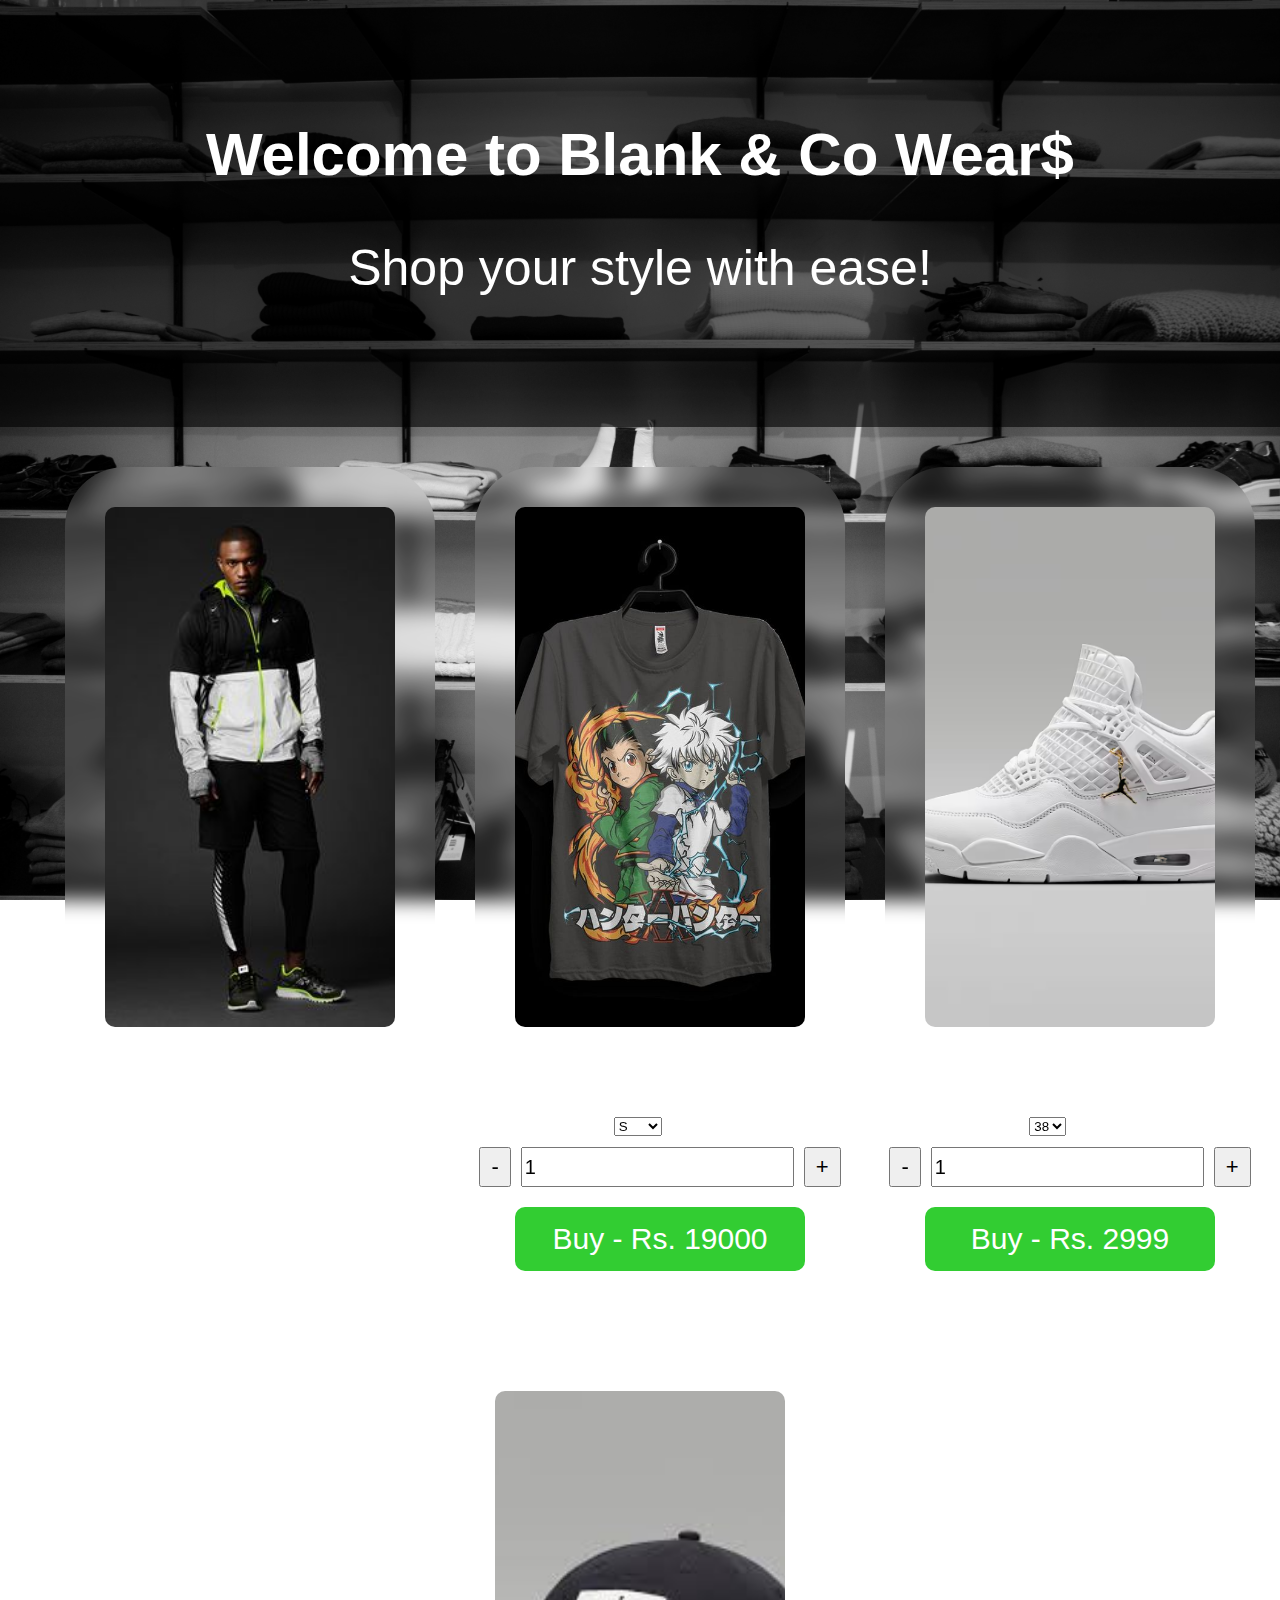
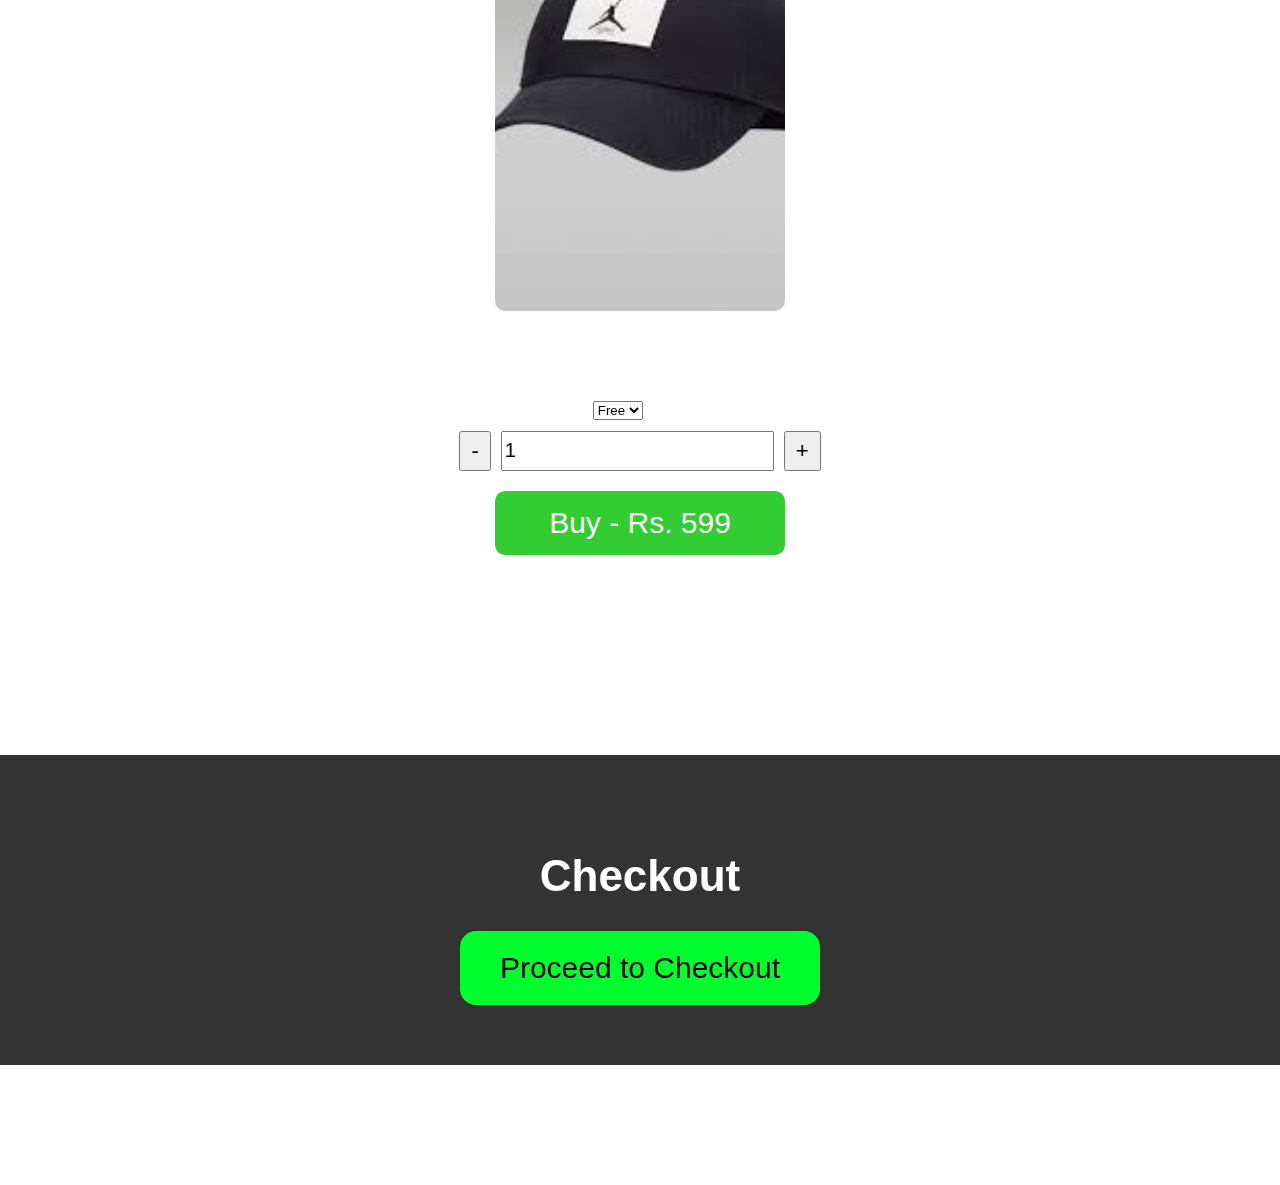
<file: index.html>
<!DOCTYPE html>
<html lang="en">
<head>
  <meta charset="UTF-8">
  <meta name="viewport" content="width=device-width, initial-scale=1.0">
  <title>Fashion Store</title>
  <link rel="stylesheet" href="style.css">
</head>
<body>
  <div class="hero">
    <h1>Welcome to Blank & Co Wear$</h1>
    <p>Shop your style with ease!</p>
  </div>

  <img src="background.jpg" alt="Background" style="
  position: fixed;
  top: 0;
  left: 0;
  width: 100vw;
  height: 100vh;
  object-fit: cover;
  z-index: -1; ">


  
          
  <section class="products-section">
    

 
  <div class="@media"></div>
    <div class="product-card">
      <img src="model.jpg" alt="Model Showcasing Outfit">
      <h2>Model Showcase</h2>
      <p style="font-size: 35px;" >Wear Confidence. Own the Street</p>
    </div>

    <div class="product-card">
      <img src="tshirt.jpg" alt="T-Shirt">
      <h2>T-Shirt</h2>
      <label>Size:</label>
      <select id="size-tshirt">
        <option>S</option><option>M</option><option>L</option><option>XL</option><option>XXL</option>
      </select>
      <label>Quantity:</label>
      <div class="quantity">
        <button onclick="decrease('qty-tshirt')">-</button>
        <input type="number" id="qty-tshirt" value="1" min="1">
        <button onclick="increase('qty-tshirt')">+</button>
      </div>
      <button class="buy-btn" onclick="addToCart('T-Shirt', 1900, 'size-tshirt', 'qty-tshirt')">Buy - Rs. 19000</button>
    </div>

    <div class="product-card">
      <img src="shoes1.avif" alt="Shoes">
      <h2>Shoes</h2>
      <label>Size:</label>
      <select id="size-shoes">
        <option>38</option><option>39</option><option>40</option><option>41</option><option>42</option>
      </select>
      <label>Quantity:</label>
      <div class="quantity">
        <button onclick="decrease('qty-shoes')">-</button>
        <input type="number" id="qty-shoes" value="1" min="1">
        <button onclick="increase('qty-shoes')">+</button>
      </div>
      <button class="buy-btn" onclick="addToCart('Shoes', 2999, 'size-shoes', 'qty-shoes')">Buy - Rs. 2999</button>
    </div>

    <div class="product-card">
      <img src="cap.jfif" alt="Cap">
      <h2>Cap</h2>
      <label>Size:</label>
      <select id="size-cap">
        <option>Free</option>
      </select>
      <label>Quantity:</label>
      <div class="quantity">
        <button onclick="decrease('qty-cap')">-</button>
        <input type="number" id="qty-cap" value="1" min="1">
        <button onclick="increase('qty-cap')">+</button>
      </div>
      <button class="buy-btn" onclick="addToCart('Cap', 599, 'size-cap', 'qty-cap')">Buy - Rs. 599</button>
    </div>
  </section>
<div id="cart" class="cart-section"></div>

  <script src="script.js"></script>
  <section class="checkout-section">
    <h2>Checkout</h2>
    <button onclick="location.href='checkout.html'">Proceed to Checkout</button>
  </section>
<div id="cart" class="cart-section"></div>

  <script src="script.js"></script>
</body>
</html>
  <script src="script.js"></script>
</body>
</html>
</file>
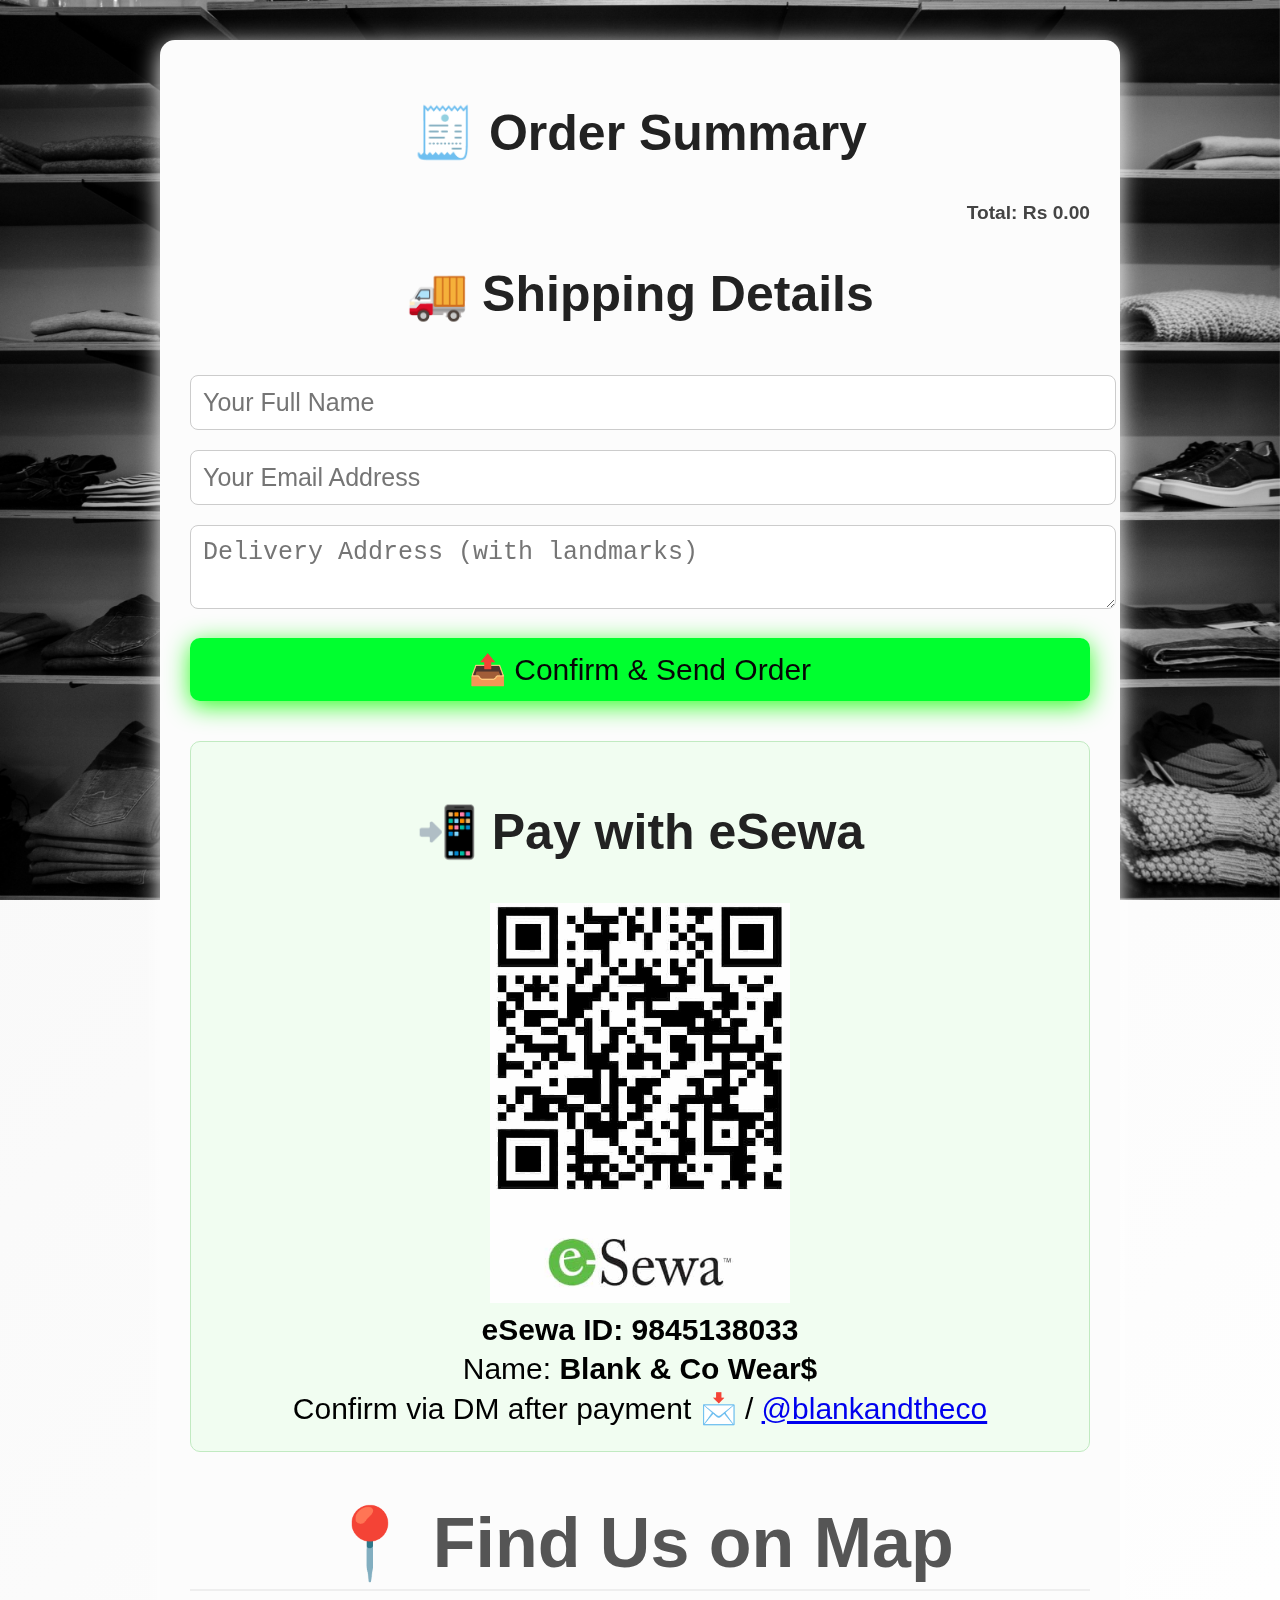
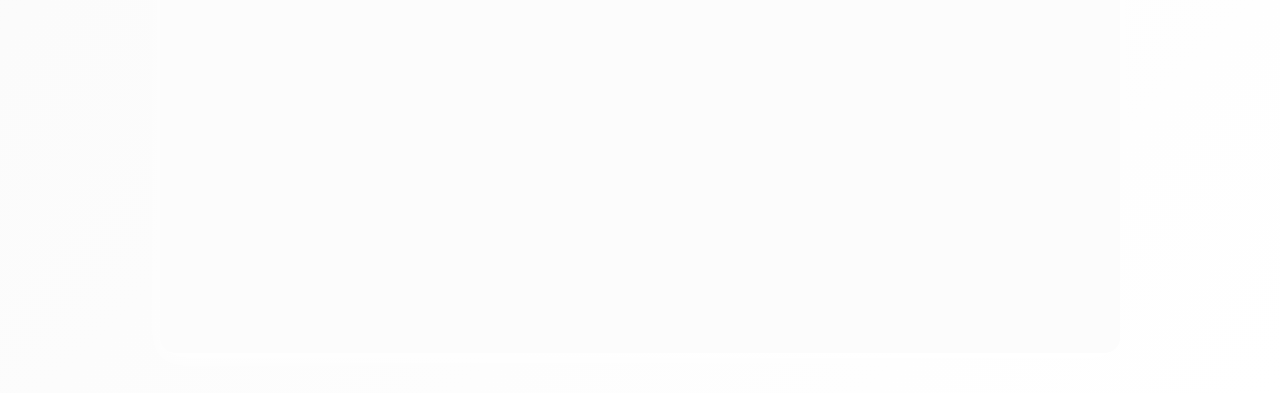
<file: checkout.html>
<!DOCTYPE html>
<html lang="en">
<head>
  <!-- Google tag (gtag.js) -->
<script async src="https://www.googletagmanager.com/gtag/js?id=G-L94KNMGR7G"></script>
<script>
  window.dataLayer = window.dataLayer || [];
  function gtag(){dataLayer.push(arguments);}
  gtag('js', new Date());

  gtag('config', 'G-L94KNMGR7G');
</script>
  <meta charset="UTF-8" />
  <meta name="viewport" content="width=device-width, initial-scale=1.0"/>
  <title>Checkout - Blank & Co Wear$</title>
  <img src="background.jpg" alt="Background" style="
    position: fixed;
    top: 0;
    left: 0;
    width: 100vw;
    height: 100vh;
    object-fit: cover;
    z-index: -1; ">
  <style>
    body {
      font-family: 'Segoe UI', sans-serif;
      background: linear-gradient(135deg, #f7f7f7, #ffffff);
      margin: 0;
      padding: 0;
    }

    .container {
      max-width: 900px;
      margin: 40px auto;
      background: rgb(252, 252, 252);
      padding: 30px;
      border-radius: 15px;
      box-shadow: 0 5px 25px rgb(255, 255, 255);
    }
    .container input{
font-size: 25px;

    }
    .container textarea{
      color: #000;
      font-size: 25px;
    }
    .container button{
      color: #060606;
      background: rgb(0, 255, 47);
      font-family:'Franklin Gothic Medium', 'Arial Narrow', Arial, sans-serif;
      font-size: 30px;
       box-shadow: 0 5px 25px rgba(13, 255, 1, 0.85);
    }

    h1, h2 {
      font-size: 50px;
      text-align: center;
      color: #222;
    }
 
     


    ul {
      font-size: 40px;
      list-style: none;
      padding: 0;
    }

    li {
      padding: 10px 0;
      border-bottom: 1px solid #ccc;
    }

    .total {
      font-size: 1.2em;
      font-weight: bold;
      text-align: right;
      margin-top: 10px;
      color: #444;
    }

    form {
      margin-top: 30px;
    }

    input, textarea {
      width: 100%;
      padding: 12px;
      margin: 10px 0;
      border: 1px solid #ccc;
      border-radius: 8px;
      font-size: 16px;
    }

    button {
      width: 100%;
      padding: 14px;
      background-color: #111;
      color: white;
      font-size: 17px;
      border: none;
      border-radius: 10px;
      cursor: pointer;
      margin-top: 15px;
      transition: 0.3s;
    }

    button:hover {
      background-color: #333;
    }

    .esewa {
      margin-top: 40px;
      padding: 20px;
      background: #f1fdf1;
      border: 1px solid #c1eac1;
      border-radius: 10px;
    }

    .esewa img {
       width: 300px; /* Sets the width to 300 pixels */
  height: 400px; /* Sets the height to 200 pixels */
      max-width: 400px;
      display: block;
      margin: 10px auto;
    }

    .esewa h3, .esewa p {
      font-size: 30px;
      text-align: center;
      margin: 5px;
    }

    iframe {
      width: 100%;
      height: 250px;
      border: none;
      border-radius: 12px;
      margin-top: 20px;
    }

    .section-title {
      margin-top: 50px;
      font-size: 70px;
      text-align: center;
      color: #555;
      border-bottom: 2px solid #eee;
      padding-bottom: 5px;
    }
  </style>
</head>
<body>
  <div class="container">
    <h1>🧾 Order Summary</h1>
    <ul id="order-list"></ul>
    <p class="total">Total: Rs <span id="total-amount">0</span></p>

    <form action="https://formspree.io/f/xovdlyrd" method="POST" onsubmit="prepareOrderData()">
      <h2>🚚 Shipping Details</h2>
      <input type="text" name="Name"   placeholder="Your Full Name" required>
      <input type="email" name="Email" placeholder="Your Email Address" required>
      <textarea name="Address" placeholder="Delivery Address (with landmarks)" required></textarea>

      <input type="hidden" name="Order Summary" id="order-summary-hidden">

      <button type="submit">📤 Confirm & Send Order</button>
    </form>

    <div class="esewa">
      <h2>📲 Pay with eSewa</h2>
      <img src="esewa.png" alt="eSewa QR Code">
      <h3>eSewa ID: <strong>9845138033</strong></h3>
      <p>Name: <strong>Blank & Co Wear$</strong></p>
      
     <p> Confirm via DM after payment 📩 /
      <a href="https://www.instagram.com/blankandtheco">@blankandtheco</a> </p>
    </div>

    <h2 class="section-title">📍 Find Us on Map</h2>
    <iframe 
      src="https://www.google.com/maps/embed?pb=!1m18!1m12!1m3!1d174.53865462264892!2d84.39892536633181!3d27.676210152054033!2m3!1f0!2f0!3f0!3m2!1i1024!2i768!4f13.1!3m3!1m2!1s0x3994fb0012679f3d%3A0x319aba4bd345b44f!2sS.K%20Enterprises!5e1!3m2!1sen!2snp!4v1746950392714!5m2!1sen!2snp" 
      allowfullscreen="" 
      loading="lazy">
    </iframe>
  </div>

  <script>
    const cart = JSON.parse(localStorage.getItem("cart")) || [];
    const listEl = document.getElementById("order-list");
    const totalEl = document.getElementById("total-amount");
    const hiddenInput = document.getElementById("order-summary-hidden");

    let total = 0;
    let orderSummary = "";

    cart.forEach(item => {
      const itemTotal = item.price * item.quantity;
      total += itemTotal;
      const line = `${item.name} (${item.size}) x ${item.quantity} = Rs ${itemTotal}`;
      orderSummary += line + '\n';

      const li = document.createElement("li");
      li.textContent = line;
      listEl.appendChild(li);
    });

    totalEl.textContent = total.toFixed(2);
    orderSummary += `\nTotal: Rs ${total.toFixed(2)}`;
    hiddenInput.value = orderSummary;

    function prepareOrderData() {
      hiddenInput.value = orderSummary;
      localStorage.removeItem("cart"); // clear cart after order
    }
  </script>
</body>
</html>
</file>
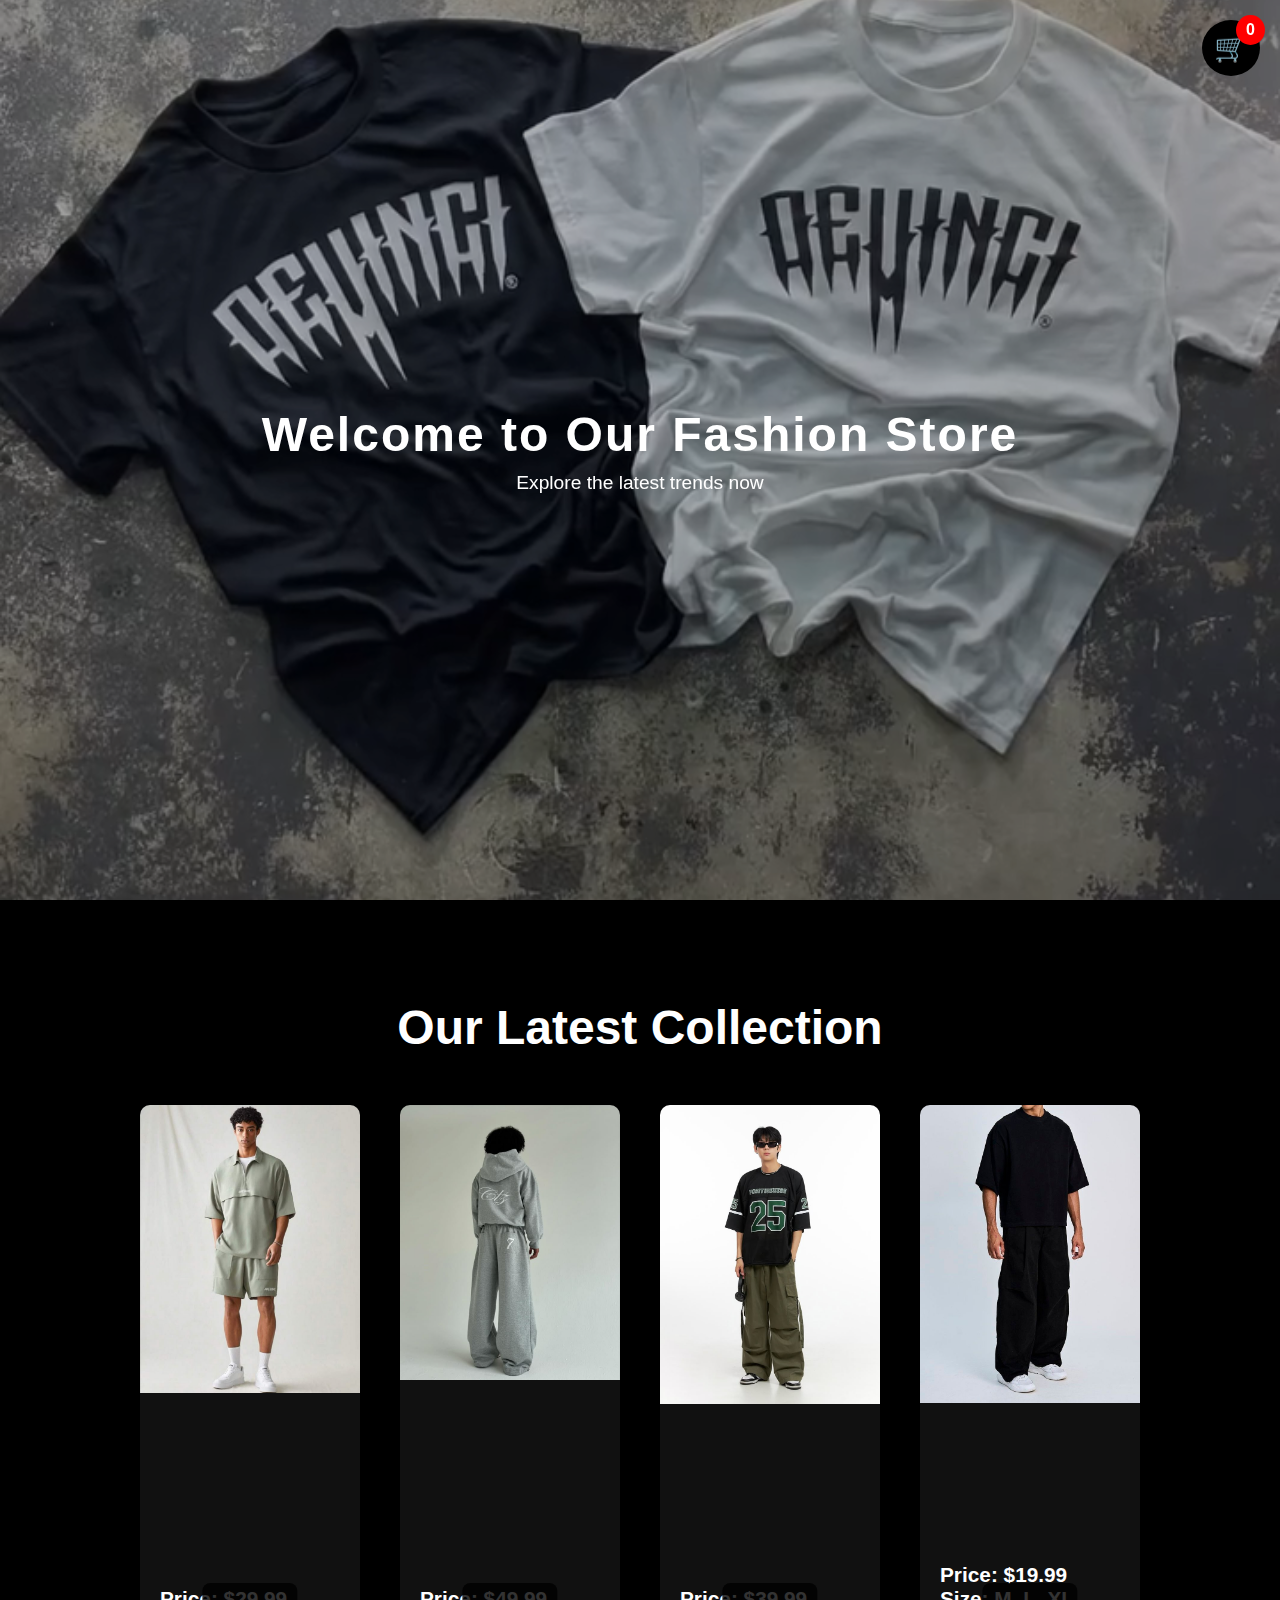
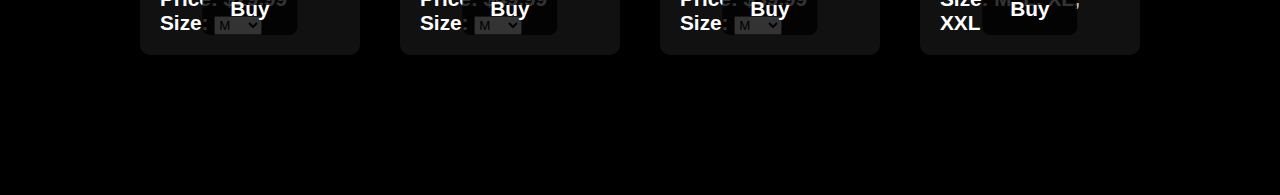
<file: model.html>
<!DOCTYPE html>
<html lang="en">
<head>
  <meta charset="UTF-8" />
  <meta name="viewport" content="width=device-width, initial-scale=1.0"/>
  <title>Video Background Example</title>
  <style>
    * {
      margin: 0;
      padding: 0;
      box-sizing: border-box;
    }

    body, html {
      height: 100%;
      font-family: Arial, sans-serif;
    }

    .video-hero {
      position: relative;
      width: 100%;
      height: 100vh;
      overflow: hidden;
    }

    .video-hero video {
      position: absolute;
      top: 50%;
      left: 50%;
      min-width: 100%;
      min-height: 100%;
      transform: translate(-50%, -50%);
      object-fit: cover;
      z-index: -1;
    }

    .video-hero::before {
      content: "";
      position: absolute;
      top: 0;
      left: 0;
      width: 100%;
      height: 100%;
      background: rgba(0, 0, 0, 0.3);
      z-index: 0;
    }

    .content-overlay {
      position: relative;
      z-index: 1;
      color: white;
      text-align: center;
      top: 50%;
      transform: translateY(-50%);
      padding: 20px;
    }

    .content-overlay h1 {
      font-size: 3rem;
      letter-spacing: 2px;
    }

    .content-overlay p {
      font-size: 1.2rem;
      margin-top: 10px;
    }

    .product-section {
      padding: 100px 140px;
      text-align: center;
      background-color: #000;
      color: white;
    }

    .product-section h2 {
      font-size: 3rem;
      margin-bottom: 50px;
    }

    .product-container {
      display: flex;
      gap: 40px;
      overflow-x: auto;
      padding-bottom: 40px;
      justify-content: flex-start;
    }

    .product-item {
      position: relative;
      width: 500px;
      height: 550px;
      border-radius: 10px;
      overflow: hidden;
      transition: transform 0.3s ease;
      background-color: #111;
      display: flex;
      flex-direction: column;
      justify-content: space-between;
    }

    .product-item img {
      width: 100%;
      height: auto;
      object-fit: cover;
      transition: transform 0.3s ease;
      filter: none;
    }

    .product-item:hover img {
      transform: scale(1.05);
    }

    .product-details {
      padding: 20px;
      text-align: left;
      font-size: 1.3rem;
      font-weight: bold;
    }

    .buy-button {
      position: absolute;
      bottom: 20px;
      left: 50%;
      transform: translateX(-50%);
      background: rgba(0, 0, 0, 0.8);
      color: white;
      font-size: 1.3rem;
      font-weight: bold;
      padding: 14px 28px;
      border: none;
      cursor: pointer;
      border-radius: 8px;
      transition: background-color 0.3s ease, transform 0.3s ease;
    }

    .buy-button:hover {
      background-color: rgba(255, 255, 255, 0.1);
      transform: scale(1.05);
    }

    .cart-icon {
      position: fixed;
      top: 20px;
      right: 20px;
      background-color: #000;
      color: white;
      border-radius: 50%;
      padding: 12px;
      cursor: pointer;
      font-size: 1.7rem;
      transition: transform 0.3s ease;
    }

    .cart-icon:hover {
      transform: scale(1.2);
    }

    .cart-count {
      position: absolute;
      top: -5px;
      right: -5px;
      background: red;
      color: white;
      border-radius: 50%;
      padding: 6px 10px;
      font-size: 1rem;
      font-weight: bold;
    }
  </style>
</head>
<body>

  <section class="video-hero">
    <video autoplay muted loop playsinline>
      <source src="video2.mp4" type="video/mp4">
      Your browser does not support the video tag.
    </video>
    <div class="content-overlay">
      <h1>Welcome to Our Fashion Store</h1>
      <p>Explore the latest trends now</p>
    </div>
  </section>

  <section class="product-section">
    <h2>Our Latest Collection</h2>
    <div class="product-container">
      <div class="product-item" data-product-id="1" data-product-name="Product 1" data-product-price="29.99">
        <img src="_ For more details, visit the website through the….jfif" alt="Product 1">
        <div class="product-details">
          <p>Price: $29.99</p>
 <label for="size1">Size:</label>
          <select id="size1">
            <option value="M">M</option>
            <option value="L">L</option>
            <option value="XL">XL</option>
            <option value="XXL">XXL</option></select>
        </div>
        <button class="buy-button" onclick="addToCart(1, 'Product 1', 29.99)">Buy</button>
      </div>

      <div class="product-item" data-product-id="2" data-product-name="Product 2" data-product-price="49.99">
        <img src="CTZ x VSC Wear - 05_07….jfif" alt="Product 2">
        <div class="product-details">
          <p>Price: $49.99</p>
          <label for="size2">Size:</label>
          <select id="size2">
            <option value="M">M</option>
            <option value="L">L</option>
            <option value="XL">XL</option>
            <option value="XXL">XXL</option></select>
        </div>
        <button class="buy-button" onclick="addToCart(2, 'Product 2', 49.99)">Buy</button>
      </div>

      <div class="product-item" data-product-id="3" data-product-name="Product 3" data-product-price="39.99">
        <img src="Product Detail Style _ Street, Sporty Occasion….jfif" alt="Product 3">
        <div class="product-details">
          <p>Price: $39.99</p>
          <label for="size3">Size:</label>
          <select id="size3">
            <option value="M">M</option>
            <option value="L">L</option>
            <option value="XL">XL</option>
            <option value="XXL">XXL</option></select>
        </div>
        <button class="buy-button" onclick="addToCart(3, 'Product 3', 39.99)">Buy</button>
      </div>

      <div class="product-item" data-product-id="4" data-product-name="Product 4" data-product-price="19.99">
        <img src="download (1).jfif" alt="Product 4">
        <div class="product-details">
          <p>Price: $19.99</p>
          <p>Size: M, L, XL, XXL</p>
        </div>
        <button class="buy-button" onclick="addToCart(4, 'Product 4', 19.99)">Buy</button>
      </div>
    </div>
  </section>

  <div class="cart-icon" onclick="window.location.href='checkout.html'">
    🛒
    <div class="cart-count" id="cartCount">0</div>
  </div>

  <script>
    function addToCart(id, name, price) {
      let cart = JSON.parse(localStorage.getItem('cart')) || [];
      cart.push({ id, name, price });
      localStorage.setItem('cart', JSON.stringify(cart));
      updateCartCount();

      const button = event.target;
      button.classList.add('added');
      setTimeout(() => {
        button.classList.remove('added');
      }, 1000);
    }

    function updateCartCount() {
      let cart = JSON.parse(localStorage.getItem('cart')) || [];
      document.getElementById('cartCount').textContent = cart.length;
    }

    updateCartCount();
  </script>

</body>
</html>
</file>
<file: style.css>
body {
  margin: 0;
  font-family: 'Segoe UI', sans-serif;
  background-image: url('background.jpg');
  background-size: cover;
  background-attachment: fixed;
  color: white;
  text-align: center;
  font-size: 18px;
}

.hero  {
  padding: 80px 20px;
  font-size: 30px;
  background: rgba(0,0,0,0.6);
}
.hero p {
  font-size: 50px;
}

.products-section {
  display: flex;
  flex-wrap: wrap;
  justify-content: center;
  gap: 40px;
  padding: 40px 20px;
}

.product-card {
  background: rgba(255,255,255,0.1);
  padding: 40px;
  border-radius: 60px;
  width: 290px;
  transition: transform 0.6s;
  backdrop-filter: blur(10px);
  font-size: 18px;
}

.product-card:hover {
  transform:rotateX(20deg)
}

.product-card img {
  width: 100%;
  height: 520px;
  object-fit: cover;
  border-radius: 10px;
}
.product-card label {
  font-size: 25px;
}
.product-card option {
  font-size: 30px;
}
.quantity input {
font-size: 20px;  
}

.buy-btn {
  margin-top: 10px;
  padding: 15px;
  font-size: 30px;
  background: limegreen;
  border: none;
  border-radius: 10px;
  cursor: pointer;
  color: white;
  width: 100%;
}

.buy-btn:hover {
  background: green;
}

.quantity {
  display: flex;
  justify-content: center;
  font-size: 12px;
  gap: 10px;
  margin: 10px 0;
}

.quantity button {
  font-size: 22px;
  padding: 5px 10px;
  cursor: pointer;
}

.checkout-section {
  background: rgba(0,0,0,0.8);
  padding: 60px 20px;
  margin-top: 40px;
  font-size: 20px;
}

.checkout-section h2 {
  font-size: 44px;
  margin-bottom: 30px;
}

.checkout-section button {
  font-size: 30px;
 
  padding: 20px 40px;
  background: rgb(0, 255, 47);
  color: rgb(0, 0, 0);
  border: none;
  border-radius: 16px;
  cursor: pointer;
}

.checkout-section button:hover {
  background: darkred;
}

.model-showcase {
  margin: 60px auto;
  text-align: center;
}

.model-showcase img {
  width: auto;
  max-height: 900px;
  border-radius: 20px;
  display: block;
  margin: 0 auto;
  box-shadow: 0 0 20px rgba(0,0,0,0.5);
}
.cart-section {
  background: rgba(255, 255, 255, 0.1);
  backdrop-filter: blur(10px);
  margin: 40px auto;
  padding: 20px;
  width: 80%;
  border-radius: 16px;
  text-align: left;
  font-size: 49px;
  color: white;
}

.cart-section h3 {
  font-size: 60px;
  margin-bottom: 20px;
}

.cart-section button {
  margin-top: 20px;
  padding: 15px 30px;
  font-size: 20px;
  background: green;
  color: white;
  border: none;
  border-radius: 10px;
  cursor: pointer;
}
</file>
